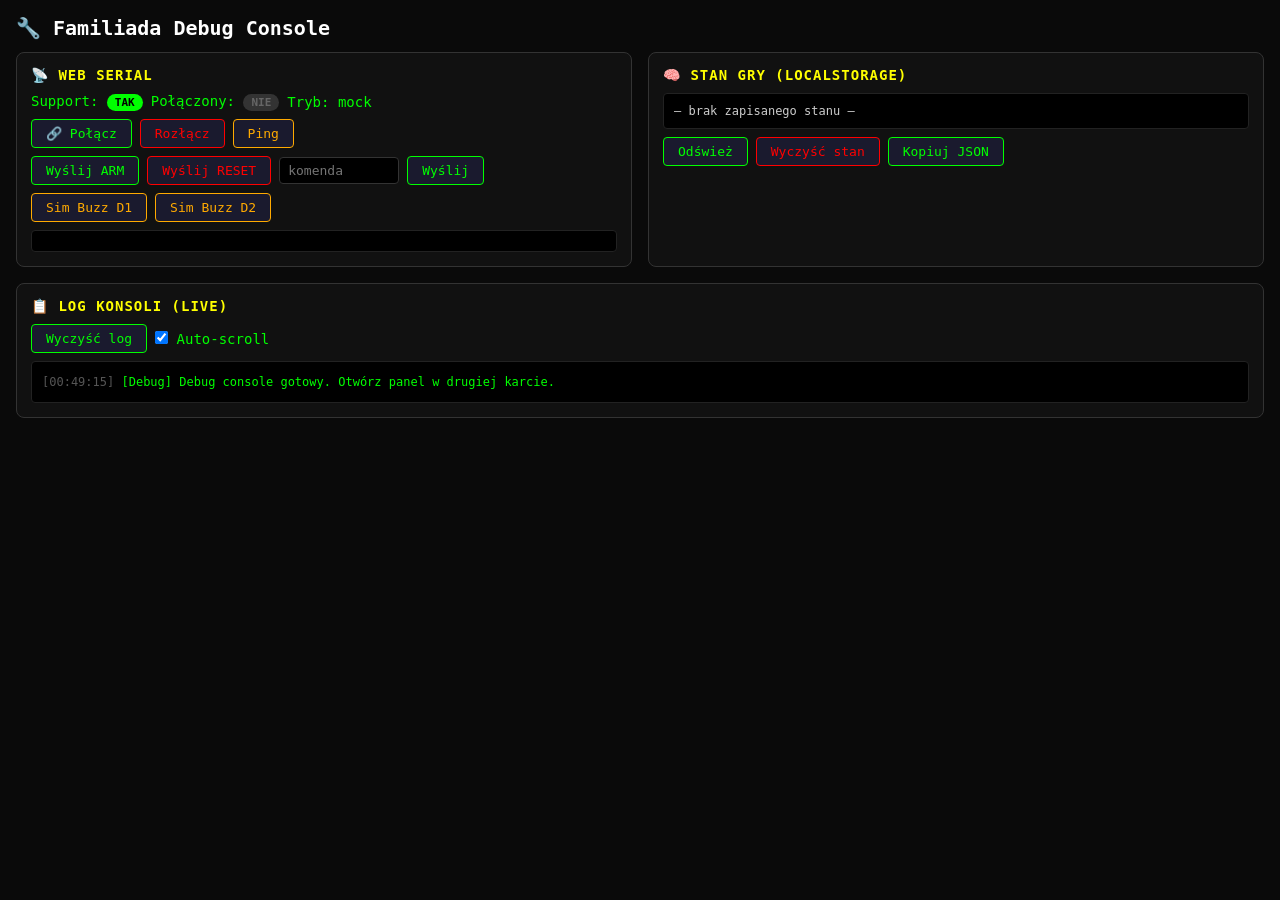
<file: debug.html>
<!DOCTYPE html>
<html lang="pl">
<head>
  <meta charset="UTF-8">
  <meta name="viewport" content="width=device-width, initial-scale=1.0">
  <title>🔧 Debug — Familiada</title>
  <style>
    * { box-sizing: border-box; margin: 0; padding: 0; }
    body {
      background: #0a0a0a; color: #0f0; font-family: 'Consolas', 'Monaco', monospace;
      font-size: 14px; padding: 16px; min-height: 100vh;
    }
    h1 { color: #fff; margin-bottom: 12px; font-size: 20px; }
    .grid { display: grid; grid-template-columns: 1fr 1fr; gap: 16px; max-width: 1400px; }
    @media (max-width: 900px) { .grid { grid-template-columns: 1fr; } }
    .panel {
      background: #111; border: 1px solid #333; border-radius: 8px; padding: 14px;
    }
    .panel h2 { color: #ff0; font-size: 14px; margin-bottom: 10px; text-transform: uppercase; letter-spacing: 1px; }
    .row { display: flex; gap: 8px; margin-bottom: 8px; align-items: center; flex-wrap: wrap; }
    button {
      background: #1a1a2e; color: #0f0; border: 1px solid #0f0; padding: 6px 14px;
      cursor: pointer; font-family: inherit; font-size: 13px; border-radius: 4px;
    }
    button:hover { background: #0f0; color: #000; }
    button.danger { border-color: #f00; color: #f00; }
    button.danger:hover { background: #f00; color: #000; }
    button.warn { border-color: #fa0; color: #fa0; }
    button.warn:hover { background: #fa0; color: #000; }
    pre {
      background: #000; padding: 10px; border-radius: 4px; overflow: auto;
      max-height: 350px; font-size: 12px; line-height: 1.5;
      border: 1px solid #222;
    }
    .log-line { padding: 1px 0; }
    .log-info { color: #0f0; }
    .log-warn { color: #fa0; }
    .log-err { color: #f00; }
    .log-serial { color: #0af; }
    .log-buzz { color: #f0f; font-weight: bold; }
    .log-time { color: #555; }
    .state-box {
      background: #000; padding: 10px; border-radius: 4px; font-size: 12px;
      max-height: 250px; overflow: auto; border: 1px solid #222; color: #ccc;
    }
    .state-key { color: #ff0; }
    .state-val { color: #0f0; }
    .badge {
      display: inline-block; padding: 2px 8px; border-radius: 10px;
      font-size: 11px; font-weight: bold;
    }
    .badge-on { background: #0f0; color: #000; }
    .badge-off { background: #333; color: #666; }
    .badge-armed { background: #fa0; color: #000; }
    .badge-buzzed { background: #f0f; color: #000; }
    input[type="text"] {
      background: #000; border: 1px solid #333; color: #0f0; padding: 5px 8px;
      font-family: inherit; font-size: 13px; border-radius: 4px; width: 120px;
    }
    .ping-result { font-size: 12px; color: #888; margin-left: 8px; }
  </style>
</head>
<body>
  <h1>🔧 Familiada Debug Console</h1>
  <div class="grid">

    <!-- Serial -->
    <div class="panel">
      <h2>📡 Web Serial</h2>
      <div class="row">
        <span>Support: <span id="ws-support" class="badge badge-off">?</span></span>
        <span>Połączony: <span id="ws-connected" class="badge badge-off">NIE</span></span>
        <span>Tryb: <span id="ws-mode">mock</span></span>
      </div>
      <div class="row">
        <button id="btn-connect">🔗 Połącz</button>
        <button id="btn-disconnect" class="danger">Rozłącz</button>
        <button id="btn-ping" class="warn">Ping</button>
        <span class="ping-result" id="ping-result"></span>
      </div>
      <div class="row">
        <button id="btn-send-arm">Wyślij ARM</button>
        <button id="btn-send-reset" class="danger">Wyślij RESET</button>
        <input type="text" id="custom-cmd" placeholder="komenda">
        <button id="btn-send-custom">Wyślij</button>
      </div>
      <div class="row">
        <button id="btn-sim-buzz1" class="warn">Sim Buzz D1</button>
        <button id="btn-sim-buzz2" class="warn">Sim Buzz D2</button>
      </div>
      <pre id="serial-log"></pre>
    </div>

    <!-- Stan -->
    <div class="panel">
      <h2>🧠 Stan Gry (localStorage)</h2>
      <div class="state-box" id="state-display">—</div>
      <div class="row" style="margin-top:8px;">
        <button id="btn-refresh-state">Odśwież</button>
        <button id="btn-clear-state" class="danger">Wyczyść stan</button>
        <button id="btn-copy-state">Kopiuj JSON</button>
      </div>
    </div>

    <!-- Log -->
    <div class="panel" style="grid-column: 1 / -1;">
      <h2>📋 Log Konsoli (live)</h2>
      <div class="row">
        <button id="btn-clear-log">Wyczyść log</button>
        <label><input type="checkbox" id="autoscroll" checked> Auto-scroll</label>
      </div>
      <pre id="console-log" style="max-height: 400px;"></pre>
    </div>

  </div>

  <script type="module">
    // === Override console żeby przechwytywać logi ===
    const logEl = document.getElementById('console-log');
    const autoscroll = document.getElementById('autoscroll');
    const entries = [];
    const MAX_ENTRIES = 200;

    function addLog(level, args) {
      const ts = new Date().toLocaleTimeString('pl-PL', { hour12: false });
      const msg = args.map(a => {
        if (typeof a === 'object') { try { return JSON.stringify(a); } catch { return String(a); } }
        return String(a);
      }).join(' ');

      // Klasyfikuj
      let cls = 'log-info';
      if (level === 'warn' || level === 'warning') cls = 'log-warn';
      else if (level === 'error') cls = 'log-err';
      else if (msg.includes('[Serial]')) cls = 'log-serial';
      else if (msg.includes('Buzz') || msg.includes('BUZZ')) cls = 'log-buzz';

      const line = document.createElement('div');
      line.className = `log-line ${cls}`;
      line.innerHTML = `<span class="log-time">[${ts}]</span> ${msg}`;
      logEl.appendChild(line);
      entries.push(line);
      if (entries.length > MAX_ENTRIES) { entries.shift().remove(); }
      if (autoscroll.checked) logEl.scrollTop = logEl.scrollHeight;
    }

    ['log', 'warn', 'error', 'info'].forEach(level => {
      const orig = console[level].bind(console);
      console[level] = (...args) => { addLog(level, args); orig(...args); };
    });

    // === Web Serial Support ===
    const wsSupport = document.getElementById('ws-support');
    if ('serial' in navigator) {
      wsSupport.textContent = 'TAK';
      wsSupport.className = 'badge badge-on';
    } else {
      wsSupport.textContent = 'NIE';
      wsSupport.className = 'badge badge-off';
    }

    let port = null, reader = null, writer = null, keepReading = false;

    document.getElementById('btn-connect').onclick = async () => {
      try {
        port = await navigator.serial.requestPort();
        await port.open({ baudRate: 115200 });
        keepReading = true;
        document.getElementById('ws-connected').textContent = 'TAK';
        document.getElementById('ws-connected').className = 'badge badge-on';
        document.getElementById('ws-mode').textContent = 'webserial';
        console.log('[Debug] Połączono z portem serial');
        readLoop();
      } catch (e) {
        console.error('[Debug] Błąd łączenia:', e.message);
      }
    };

    async function readLoop() {
      if (!port) return;
      const decoder = new TextDecoder();
      try {
        while (keepReading) {
          if (!port.readable) break;
          reader = port.readable.getReader();
          try {
            while (keepReading) {
              const { done, value } = await reader.read();
              if (done) break;
              const txt = decoder.decode(value, { stream: true });
              console.log('[Serial] ←', txt.trim());
            }
          } catch (e) {
            console.error('[Serial] read error:', e.message);
          } finally {
            try { reader.releaseLock(); } catch {}
            reader = null;
          }
          if (!keepReading) break;
          await new Promise(r => setTimeout(r, 200));
        }
      } catch (e) {
        console.error('[Serial] loop error:', e.message);
      }
    }

    async function sendCmd(cmd) {
      if (!port) { console.warn('[Debug] Brak połączenia serial'); return; }
      try {
        const w = port.writable.getWriter();
        const data = new TextEncoder().encode(cmd + '\n');
        await w.write(data);
        w.releaseLock();
        console.log('[Serial] →', cmd);
      } catch (e) {
        console.error('[Serial] write error:', e.message);
      }
    }

    document.getElementById('btn-disconnect').onclick = async () => {
      keepReading = false;
      if (reader) { await reader.cancel().catch(() => {}); reader = null; }
      if (port) { await port.close().catch(() => {}); }
      document.getElementById('ws-connected').textContent = 'NIE';
      document.getElementById('ws-connected').className = 'badge badge-off';
      document.getElementById('ws-mode').textContent = 'mock';
      console.log('[Debug] Rozłączono');
    };

    document.getElementById('btn-send-arm').onclick = () => sendCmd('a');
    document.getElementById('btn-send-reset').onclick = () => sendCmd('r');
    document.getElementById('btn-send-custom').onclick = () => {
      const cmd = document.getElementById('custom-cmd').value.trim();
      if (cmd) sendCmd(cmd);
    };
    document.getElementById('custom-cmd').addEventListener('keydown', (e) => {
      if (e.key === 'Enter') document.getElementById('btn-send-custom').click();
    });

    let pingStart = 0;
    document.getElementById('btn-ping').onclick = () => {
      pingStart = performance.now();
      sendCmd('PING');
      // Czekaj na PONG w readLoop — prosty timeout
      setTimeout(() => {
        const el = document.getElementById('ping-result');
        if (el.textContent === '...') el.textContent = 'brak odpowiedzi';
      }, 2000);
      document.getElementById('ping-result').textContent = '...';
    };

    // Hack: przechwyć PONG
    const origConsoleLog = console.log;
    // Nie trzeba — już logujemy wszystko

    // Sim buzz (wysyła przez BroadcastChannel jak mock)
    document.getElementById('btn-sim-buzz1').onclick = () => {
      const bc = new BroadcastChannel('familiada-sync');
      bc.postMessage({ typ: 'KOMENDA', komenda: 'SIM_BUZZ', dane: { druzyna: 1 } });
      bc.close();
      console.log('[Debug] Sim buzz D1 (BroadcastChannel)');
    };
    document.getElementById('btn-sim-buzz2').onclick = () => {
      const bc = new BroadcastChannel('familiada-sync');
      bc.postMessage({ typ: 'KOMENDA', komenda: 'SIM_BUZZ', dane: { druzyna: 2 } });
      bc.close();
      console.log('[Debug] Sim buzz D2 (BroadcastChannel)');
    };

    // === Stan gry z localStorage ===
    function showState() {
      const el = document.getElementById('state-display');
      const raw = localStorage.getItem('familiada-stan');
      if (!raw) { el.textContent = '— brak zapisanego stanu —'; return; }
      try {
        const stan = JSON.parse(raw);
        let html = '';
        const keys = ['fazaGry', 'stanBuzzera', 'runda', 'mnoznikRundy', 'pytanieTekst', 'bank', 'ktoBuzznal', 'kontrola'];
        for (const k of keys) {
          if (k in stan) {
            let v = stan[k];
            if (v === null) v = 'null';
            html += `<div><span class="state-key">${k}</span>: <span class="state-val">${v}</span></div>`;
          }
        }
        // Odpowiedzi
        if (stan.odpowiedzi) {
          html += '<div style="margin-top:6px;"><span class="state-key">odpowiedzi</span>:</div>';
          stan.odpowiedzi.forEach((o, i) => {
            const status = o.odslonieta ? '✅' : '🔒';
            html += `<div style="padding-left:12px;">${status} ${i+1}. ${o.tekst} (${o.punkty}pkt)</div>`;
          });
        }
        // Iksy
        html += `<div style="margin-top:6px;"><span class="state-key">iksy</span>: <span class="state-val">${(stan.iksy||[]).length}/3</span></div>`;
        // Drużyny
        if (stan.druzyny) {
          stan.druzyny.forEach(d => {
            html += `<div><span class="state-key">${d.nazwa}</span>: <span class="state-val">${d.suma}pkt</span></div>`;
          });
        }
        el.innerHTML = html;
      } catch (e) {
        el.textContent = 'Błąd JSON: ' + e.message;
      }
    }

    document.getElementById('btn-refresh-state').onclick = showState;
    document.getElementById('btn-clear-state').onclick = () => {
      localStorage.removeItem('familiada-stan');
      showState();
      console.log('[Debug] Wyczyszczono stan z localStorage');
    };
    document.getElementById('btn-copy-state').onclick = () => {
      const raw = localStorage.getItem('familiada-stan') || '{}';
      navigator.clipboard.writeText(raw).then(() => console.log('[Debug] Stan skopiowany do schowka'));
    };

    // Auto-odśwież stan co 2s
    setInterval(showState, 2000);
    showState();

    // === Czyść log ===
    document.getElementById('btn-clear-log').onclick = () => {
      logEl.innerHTML = '';
      entries.length = 0;
    };

    // Nasłuchuj PONG
    const _origAddLog = addLog;
    // Prosty hack — sprawdzaj czy log zawiera PONG
    // (już logujemy wszystko przez console override)

    console.log('[Debug] Debug console gotowy. Otwórz panel w drugiej karcie.');
  </script>
</body>
</html>
</file>
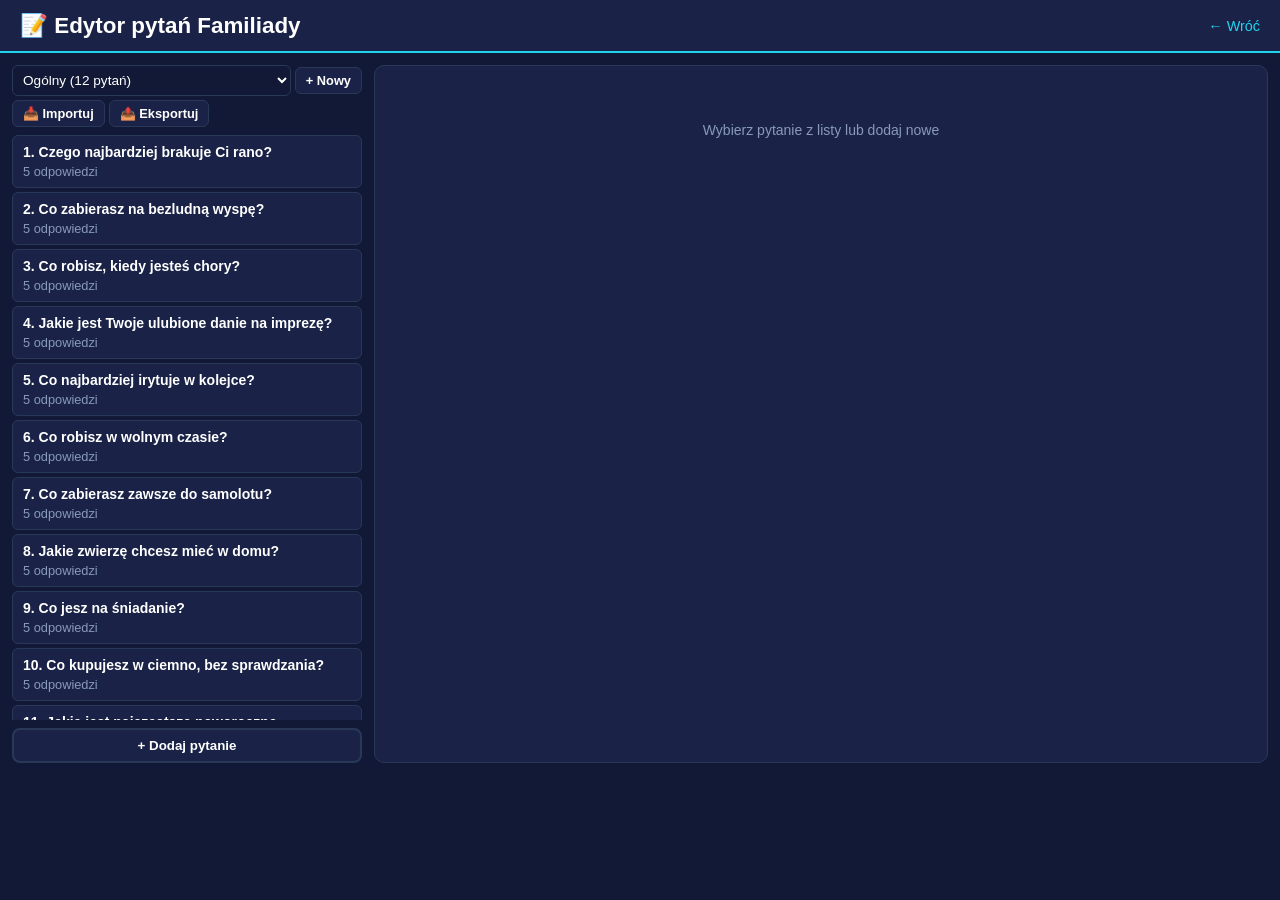
<file: edytor.html>
<!DOCTYPE html>
<html lang="pl">
<head>
  <meta charset="UTF-8">
  <meta name="viewport" content="width=device-width, initial-scale=1.0">
  <title>Familiada — Edytor pytań</title>
  <link rel="stylesheet" href="css/tokens.css">
  <link rel="stylesheet" href="css/edytor.css">
</head>
<body>
  <header class="edytor-header">
    <h1>📝 Edytor pytań Familiady</h1>
    <a href="index.html" class="btn-back">← Wróć</a>
  </header>

  <div class="edytor-glowny">
    <div class="lista-panel">
      <div class="lista-toolbar">
        <select id="wybor-zestawu" class="wybor-select"></select>
        <button class="przycisk-maly" id="btn-nowy-zestaw">+ Nowy</button>
        <button class="przycisk-maly" id="btn-importuj">📥 Importuj</button>
        <button class="przycisk-maly" id="btn-eksportuj">📤 Eksportuj</button>
      </div>
      <div class="pytania-lista" id="pytania-lista"></div>
      <button class="przycisk" id="btn-nowe-pytanie">+ Dodaj pytanie</button>
    </div>

    <div class="edycja-panel" id="edycja-panel">
      <div class="puste-info">Wybierz pytanie z listy lub dodaj nowe</div>
    </div>
  </div>

  <input type="file" id="file-input" accept=".json" style="display:none">

  <script type="module" src="js/edytor.js"></script>
</body>
</html>
</file>
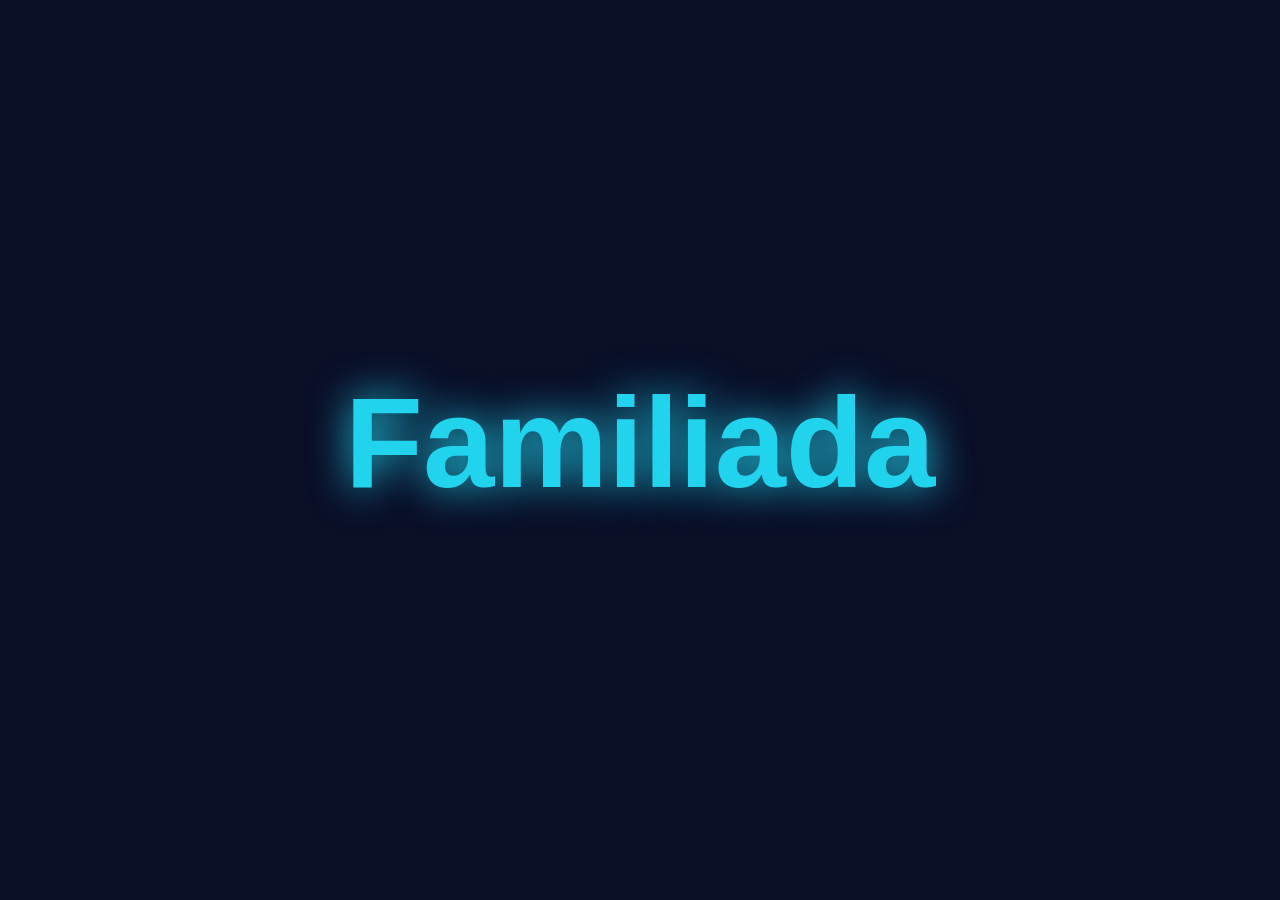
<file: plansza.html>
<!DOCTYPE html>
<html lang="pl">
<head>
  <meta charset="UTF-8">
  <meta name="viewport" content="width=device-width, initial-scale=1.0">
  <title>Familiada — Plansza</title>
  <link rel="stylesheet" href="css/tokens.css">
  <link rel="stylesheet" href="css/plansza.css">
</head>
<body>
  <div id="plansza" class="plansza">
    <!-- Górny pasek: tytuł + rundy -->
    <header class="pasek-gora">
      <div class="tytul-wydarzenia" id="tytul-wydarzenia">Familiada</div>
      <div class="runda-info">
        <span class="runda-tekst" id="runda-tekst"></span>
        <span class="mnoznik" id="mnoznik-tekst"></span>
      </div>
    </header>

    <!-- Główny obszar: pytanie + pola -->
    <main class="plansza-glowna">
      <div class="pytanie" id="pytanie-tekst"></div>

      <div class="pola" id="pola-container">
        <!-- Pola odpowiedzi generowane dynamicznie -->
      </div>

      <!-- Komunikat buzzer / przejęcie -->
      <div class="komunikat-overlay" id="komunikat-overlay">
        <div class="komunikat-tresc" id="komunikat-tresc"></div>
      </div>

      <!-- Iksy -->
      <div class="iksy-container" id="iksy-container"></div>
    </main>

    <!-- Dolny pasek: bank + drużyny -->
    <footer class="pasek-dol">
      <div class="druzyna d1" id="druzyna-1">
        <div class="druzyna-nazwa" id="d1-nazwa">Drużyna 1</div>
        <div class="druzyna-suma" id="d1-suma">0</div>
      </div>
      <div class="bank-container" id="bank-container">
        <div class="bank-label">BANK</div>
        <div class="bank-wartosc" id="bank-wartosc">0</div>
      </div>
      <div class="druzyna d2" id="druzyna-2">
        <div class="druzyna-nazwa" id="d2-nazwa">Drużyna 2</div>
        <div class="druzyna-suma" id="d2-suma">0</div>
      </div>
    </footer>
  </div>

  <!-- Ekran intro -->
  <div id="ekran-intro" class="ekran-intro">
    <div class="intro-tytul" id="intro-tytul">Familiada</div>
    <div class="intro-podtytul" id="intro-podtytul"></div>
  </div>

  <!-- Ekran końcowy -->
  <div id="ekran-koniec" class="ekran-koniec" style="display:none">
    <div class="koniec-tytul">Koniec gry!</div>
    <div class="koniec-zwyciezca" id="koniec-zwyciezca"></div>
  </div>

  <script type="module" src="js/plansza.js"></script>
</body>
</html>
</file>
<file: css/tokens.css>
/* ===== TOKENY CSS — Familiada ===== */
/* Wszystkie kolory, rozmiary, fonty jako custom properties */

:root {
  /* Kolory bazowe — motyw klasyczny (niebieski) */
  --kolor-tla: #0a0e27;
  --kolor-tla-panel: #111936;
  --kolor-tla-karty: #1a2347;
  --kolor-tla-karty-hover: #243168;
  --kolor-tekst: #ffffff;
  --kolor-tekst-dim: #8899bb;
  --kolor-akcent: #22d3ee;
  --kolor-akcent-2: #3b82f6;
  --kolor-dobrze: #22c55e;
  --kolor-zle: #ef4444;
  --kolor-zloto: #fbbf24;
  --kolor-border: #2a3858;

  /* Kolory drużyn (nadpisywane z profilu) */
  --kolor-d1: #3b82f6;
  --kolor-d2: #ef4444;

  /* Fonty */
  --font-glowny: 'Arial', 'Helvetica', sans-serif;

  /* Rozmiary planszy */
  --plansza-szer: 100vw;
  --plansza-wys: 100vh;
  --plansza-tytul-rozmiar: clamp(2rem, 4vw, 4rem);
  --plansza-pytanie-rozmiar: clamp(1.2rem, 2.5vw, 2.5rem);
  --plansza-odpowiedz-rozmiar: clamp(1rem, 2vw, 2rem);
  --plansza-punkty-rozmiar: clamp(1.5rem, 3vw, 3rem);
  --plansza-bank-rozmiar: clamp(2rem, 4vw, 4rem);

  /* Panel */
  --panel-przycisk-wys: 60px;
  --panel-przycisk-rozmiar: clamp(0.9rem, 1.2vw, 1.1rem);
  --panel-border-radius: 10px;
  --panel-padding: 12px;

  /* Animacje */
  --anim-szybka: 200ms;
  --anim-srednia: 400ms;
  --anim-max: 600ms;

  /* Cienie */
  --cien-karty: 0 4px 20px rgba(0,0,0,0.4);
  --cien-akcent: 0 0 30px rgba(34,211,238,0.3);
}

/* Motyw ciemny */
[data-motyw="ciemny"] {
  --kolor-tla: #000000;
  --kolor-tla-panel: #0a0a0a;
  --kolor-tla-karty: #1a1a1a;
  --kolor-tla-karty-hover: #2a2a2a;
  --kolor-akcent: #fbbf24;
  --kolor-akcent-2: #f59e0b;
  --kolor-border: #333333;
}

/* Motyw pastelowy */
[data-motyw="pastelowy"] {
  --kolor-tla: #1e1b3a;
  --kolor-tla-panel: #2a2654;
  --kolor-tla-karty: #3a3568;
  --kolor-tla-karty-hover: #4a4578;
  --kolor-akcent: #f0abfc;
  --kolor-akcent-2: #c084fc;
  --kolor-dobrze: #86efac;
  --kolor-zle: #fca5a5;
  --kolor-zloto: #fde68a;
  --kolor-border: #4a4578;
}
</file>
<file: css/edytor.css>
/* ===== edytor.css — Edytor pytań ===== */

* { box-sizing: border-box; margin: 0; padding: 0; }

body {
  min-height: 100vh; background: var(--kolor-tla-panel); color: var(--kolor-tekst);
  font-family: var(--font-glowny); font-size: 14px;
}

.edytor-header {
  display: flex; justify-content: space-between; align-items: center;
  padding: 12px 20px; background: var(--kolor-tla-karty);
  border-bottom: 2px solid var(--kolor-akcent);
}
.edytor-header h1 { font-size: 1.4rem; }
.btn-back { color: var(--kolor-akcent); text-decoration: none; font-size: 0.9rem; }

.edytor-glowny { display: grid; grid-template-columns: 350px 1fr; gap: 12px; padding: 12px; }
@media (max-width: 800px) { .edytor-glowny { grid-template-columns: 1fr; } }

.lista-panel { display: flex; flex-direction: column; gap: 8px; }

.lista-toolbar { display: flex; gap: 4px; flex-wrap: wrap; align-items: center; }

.pytania-lista { display: flex; flex-direction: column; gap: 4px; max-height: 65vh; overflow-y: auto; }

.pytanie-wiersz {
  padding: 8px 10px; background: var(--kolor-tla-karty); border: 1px solid var(--kolor-border);
  border-radius: 6px; cursor: pointer; transition: all var(--anim-szybka);
}
.pytanie-wiersz:hover { background: var(--kolor-tla-karty-hover); }
.pytanie-wiersz.aktywne { border-color: var(--kolor-akcent); background: rgba(34,211,238,0.1); }
.pytanie-wiersz .pwt-tekst { font-weight: bold; margin-bottom: 4px; }
.pytanie-wiersz .pwt-info { font-size: 0.8rem; color: var(--kolor-tekst-dim); }

.wybor-select {
  flex: 1; padding: 6px; background: var(--kolor-tla-panel); color: var(--kolor-tekst);
  border: 1px solid var(--kolor-border); border-radius: 6px; font-size: 0.85rem;
}

.przycisk { padding: 8px 16px; font-weight: bold; border: 2px solid var(--kolor-border); border-radius: 8px; background: var(--kolor-tla-karty); color: var(--kolor-tekst); cursor: pointer; }
.przycisk:hover { background: var(--kolor-tla-karty-hover); border-color: var(--kolor-akcent); }

.przycisk-maly { padding: 5px 10px; font-size: 0.8rem; font-weight: bold; border: 1px solid var(--kolor-border); border-radius: 6px; background: var(--kolor-tla-karty); color: var(--kolor-tekst); cursor: pointer; }
.przycisk-maly:hover { background: var(--kolor-tla-karty-hover); }

.edycja-panel { background: var(--kolor-tla-karty); border: 1px solid var(--kolor-border); border-radius: 10px; padding: 16px; }
.puste-info { color: var(--kolor-tekst-dim); text-align: center; padding: 40px; }

.form-grupa { margin-bottom: 16px; }
.form-grupa label { display: block; font-weight: bold; margin-bottom: 4px; font-size: 0.9rem; }
.form-grupa input[type="text"], .form-grupa input[type="number"] {
  width: 100%; padding: 8px; background: var(--kolor-tla-panel); color: var(--kolor-tekst);
  border: 1px solid var(--kolor-border); border-radius: 6px; font-size: 0.9rem;
}

.odpowiedzi-edycja { display: flex; flex-direction: column; gap: 6px; }
.odpowiedz-edycja-wiersz {
  display: grid; grid-template-columns: auto 1fr 80px auto; gap: 6px; align-items: center;
}
.odpowiedz-edycja-wiersz .numer { font-weight: bold; color: var(--kolor-tekst-dim); min-width: 24px; }
.btn-usun { background: var(--kolor-zle); border: none; color: white; padding: 4px 8px; border-radius: 4px; cursor: pointer; font-size: 0.8rem; }

.form-akcje { display: flex; gap: 8px; margin-top: 16px; }
.bledy-walidacji { color: var(--kolor-zle); font-size: 0.85rem; margin-top: 8px; }
</file>
<file: css/plansza.css>
/* ===== plansza.css — Style planszy (rzutnik) ===== */

* { box-sizing: border-box; margin: 0; padding: 0; }

body {
  width: 100vw; height: 100vh; overflow: hidden;
  background: var(--kolor-tla); color: var(--kolor-tekst);
  font-family: var(--font-glowny);
  cursor: none; /* ukryj kursor po 3s (JS kontroluje) */
}
body.kursor-widoczny { cursor: default; }

.plansza {
  width: 100vw; height: 100vh;
  display: flex; flex-direction: column;
  padding: clamp(8px, 1.5vh, 24px);
  gap: clamp(4px, 1vh, 16px);
}

/* === Górny pasek === */
.pasek-gora {
  display: flex; justify-content: space-between; align-items: center;
  padding: 0 clamp(8px, 1vw, 20px);
  min-height: clamp(40px, 6vh, 80px);
}
.tytul-wydarzenia {
  font-size: var(--plansza-tytul-rozmiar);
  font-weight: bold;
  color: var(--kolor-akcent);
  text-shadow: 0 0 20px rgba(34,211,238,0.3);
}
.runda-info {
  display: flex; gap: 16px; align-items: center;
  font-size: clamp(1rem, 2vw, 1.8rem); font-weight: bold;
}
.mnoznik {
  color: var(--kolor-zloto);
  font-size: clamp(1.2rem, 2.5vw, 2.2rem);
}

/* === Główny obszar === */
.plansza-glowna {
  flex: 1; display: flex; flex-direction: column; align-items: center;
  justify-content: center; gap: clamp(8px, 1.5vh, 20px);
  position: relative;
}

.pytanie {
  font-size: var(--plansza-pytanie-rozmiar);
  text-align: center; font-weight: bold;
  padding: clamp(8px, 1vh, 16px) clamp(16px, 2vw, 40px);
  max-width: 90vw;
  min-height: clamp(40px, 5vh, 60px);
  opacity: 0; transition: opacity var(--anim-srednia);
}
.pytanie.aktywna { opacity: 1; }

/* === Pola odpowiedzi === */
.pola {
  display: grid; gap: clamp(4px, 0.8vh, 12px);
  width: min(90vw, 1200px);
}
/* Dynamiczne kolumny wg liczby pól */
.pola[data-liczba="3"] { grid-template-columns: 1fr; }
.pola[data-liczba="4"] { grid-template-columns: 1fr 1fr; }
.pola[data-liczba="5"] { grid-template-columns: 1fr 1fr; }
.pola[data-liczba="6"] { grid-template-columns: 1fr 1fr 1fr; }
.pola[data-liczba="7"] { grid-template-columns: 1fr 1fr 1fr; }
.pola[data-liczba="8"] { grid-template-columns: 1fr 1fr 1fr 1fr; }

.pole {
  background: var(--kolor-tla-karty);
  border: 2px solid var(--kolor-border);
  border-radius: 12px;
  padding: clamp(8px, 1.5vh, 20px) clamp(12px, 1.5vw, 30px);
  min-height: clamp(50px, 8vh, 100px);
  display: flex; align-items: center; justify-content: space-between;
  transition: all var(--anim-srednia);
  overflow: hidden;
  position: relative;
}
.pole.odslonieta {
  background: linear-gradient(135deg, var(--kolor-akcent-2), var(--kolor-akcent));
  border-color: var(--kolor-akcent);
  box-shadow: var(--cien-akcent);
  animation: odslon var(--anim-max) ease-out;
}
@keyframes odslon {
  0% { transform: scale(0.95); opacity: 0.6; }
  50% { transform: scale(1.05); }
  100% { transform: scale(1); opacity: 1; }
}

.pole-numer {
  font-size: clamp(1.5rem, 3vw, 2.5rem); font-weight: bold;
  color: var(--kolor-tekst-dim); min-width: 40px;
}
.pole-tekst {
  flex: 1; font-size: var(--plansza-odpowiedz-rozmiar); font-weight: bold;
  text-align: center; padding: 0 12px;
}
.pole-punkty {
  font-size: var(--plansza-punkty-rozmiar); font-weight: bold;
  color: var(--kolor-zloto); min-width: 60px; text-align: right;
}
.pole.zakryta .pole-tekst { color: transparent; }
.pole.zakryta .pole-punkty { opacity: 0; }

/* === Komunikat overlay === */
.komunikat-overlay {
  position: absolute; top: 0; left: 0; right: 0; bottom: 0;
  display: flex; align-items: center; justify-content: center;
  pointer-events: none; opacity: 0; transition: opacity var(--anim-srednia);
  z-index: 10;
}
.komunikat-overlay.aktywny { opacity: 1; }
.komunikat-tresc {
  font-size: clamp(2rem, 6vw, 5rem); font-weight: bold;
  padding: 20px 60px; border-radius: 20px;
  background: rgba(0,0,0,0.8); text-shadow: 0 0 30px currentColor;
}
.komunikat-tresc.druzyna-1 { color: var(--kolor-d1); }
.komunikat-tresc.druzyna-2 { color: var(--kolor-d2); }
.komunikat-tresc.przejecie { color: var(--kolor-zloto); }

/* === Iksy === */
.iksy-container {
  display: flex; gap: 12px; justify-content: center;
  min-height: clamp(40px, 6vh, 70px);
}
.iks {
  font-size: clamp(2rem, 5vw, 4rem); font-weight: bold; color: var(--kolor-zle);
  opacity: 0; transform: scale(0); transition: all var(--anim-srednia);
  text-shadow: 0 0 20px var(--kolor-zle);
}
.iks.aktywny { opacity: 1; transform: scale(1); }
.iks.iks-animacja { animation: iks-anim 0.6s ease-out; }
@keyframes iks-anim {
  0% { transform: scale(2.5) rotate(-15deg); opacity: 1; }
  60% { transform: scale(1.2) rotate(5deg); opacity: 1; }
  100% { transform: scale(1) rotate(0); opacity: 1; }
}

/* === Dolny pasek === */
.pasek-dol {
  display: flex; justify-content: space-between; align-items: stretch;
  gap: clamp(8px, 1vw, 20px);
  min-height: clamp(60px, 10vh, 120px);
}
.druzyna {
  flex: 1; display: flex; flex-direction: column; align-items: center; justify-content: center;
  border-radius: 12px; padding: clamp(8px, 1vh, 16px);
  border: 3px solid transparent;
  transition: all var(--anim-srednia);
}
.druzyna.d1 { border-color: var(--kolor-d1); background: rgba(59,130,246,0.1); }
.druzyna.d2 { border-color: var(--kolor-d2); background: rgba(239,68,68,0.1); }
.druzyna.kontrola { box-shadow: 0 0 30px currentColor; transform: scale(1.02); }
.druzyna.d1.kontrola { border-color: var(--kolor-d1); border-width: 4px; }
.druzyna.d2.kontrola { border-color: var(--kolor-d2); border-width: 4px; }

.druzyna-nazwa {
  font-size: clamp(0.9rem, 1.8vw, 1.6rem); font-weight: bold;
  text-align: center;
}
.druzyna-suma {
  font-size: clamp(1.5rem, 4vw, 3rem); font-weight: bold;
  color: var(--kolor-zloto);
}

.bank-container {
  display: flex; flex-direction: column; align-items: center; justify-content: center;
  padding: 0 clamp(16px, 2vw, 40px);
  background: var(--kolor-tla-karty); border-radius: 12px;
  border: 2px solid var(--kolor-zloto); min-width: clamp(120px, 15vw, 200px);
}
.bank-label { font-size: clamp(0.7rem, 1.2vw, 1rem); color: var(--kolor-tekst-dim); }
.bank-wartosc { font-size: var(--plansza-bank-rozmiar); font-weight: bold; color: var(--kolor-zloto); }

/* === Ekran intro === */
.ekran-intro {
  position: fixed; inset: 0; background: var(--kolor-tla);
  display: flex; flex-direction: column; align-items: center; justify-content: center;
  z-index: 100; transition: opacity var(--anim-max);
}
.ekran-intro.ukryty { opacity: 0; pointer-events: none; }
.intro-tytul {
  font-size: clamp(3rem, 10vw, 8rem); font-weight: bold;
  color: var(--kolor-akcent); text-shadow: 0 0 40px var(--kolor-akcent);
  animation: pulsuj 2s ease-in-out infinite;
}
@keyframes pulsuj { 0%,100% { transform: scale(1); } 50% { transform: scale(1.05); } }
.intro-podtytul {
  font-size: clamp(1rem, 3vw, 2rem); color: var(--kolor-tekst-dim); margin-top: 16px;
}

/* === Ekran końcowy === */
.ekran-koniec {
  position: fixed; inset: 0; background: var(--kolor-tla);
  display: flex; flex-direction: column; align-items: center; justify-content: center;
  z-index: 100;
}
.koniec-tytul { font-size: clamp(2rem, 6vw, 5rem); font-weight: bold; color: var(--kolor-zloto); }
.koniec-zwyciezca { font-size: clamp(1.5rem, 4vw, 3rem); margin-top: 20px; }
</file>
